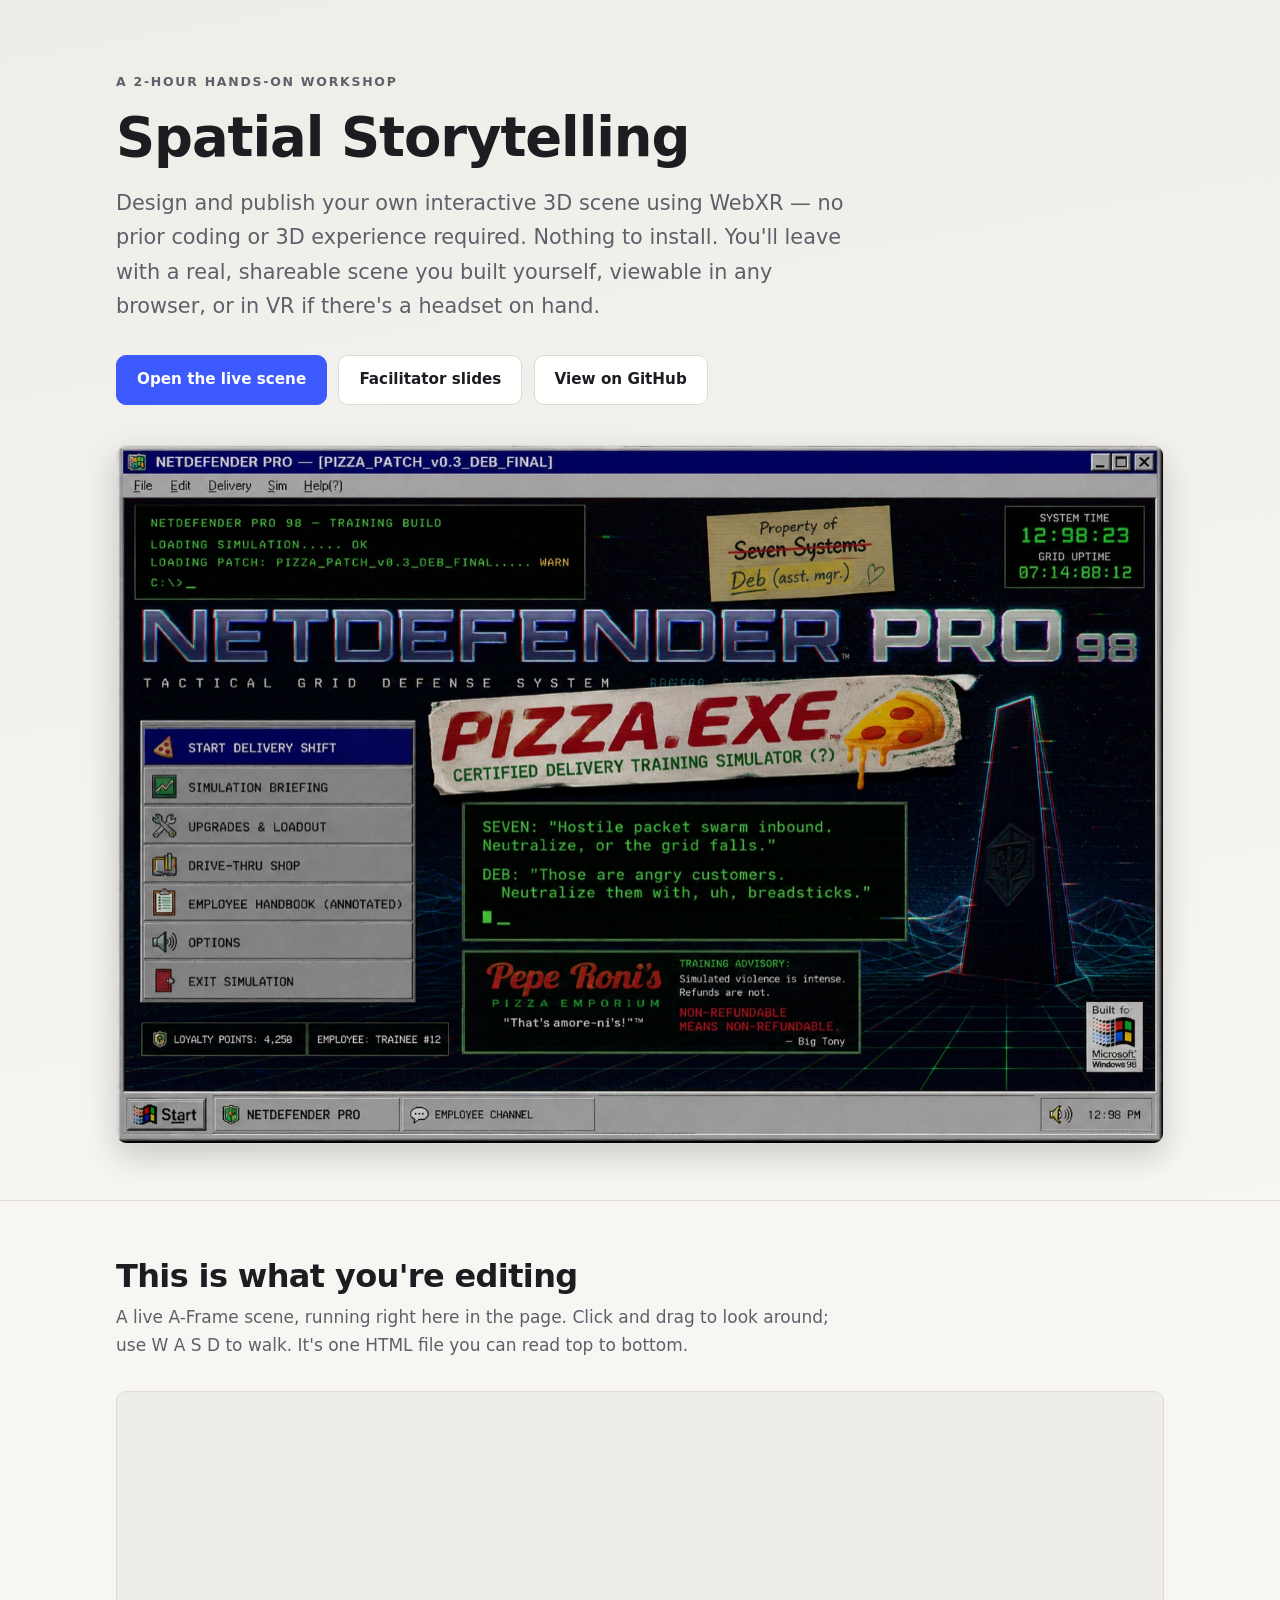
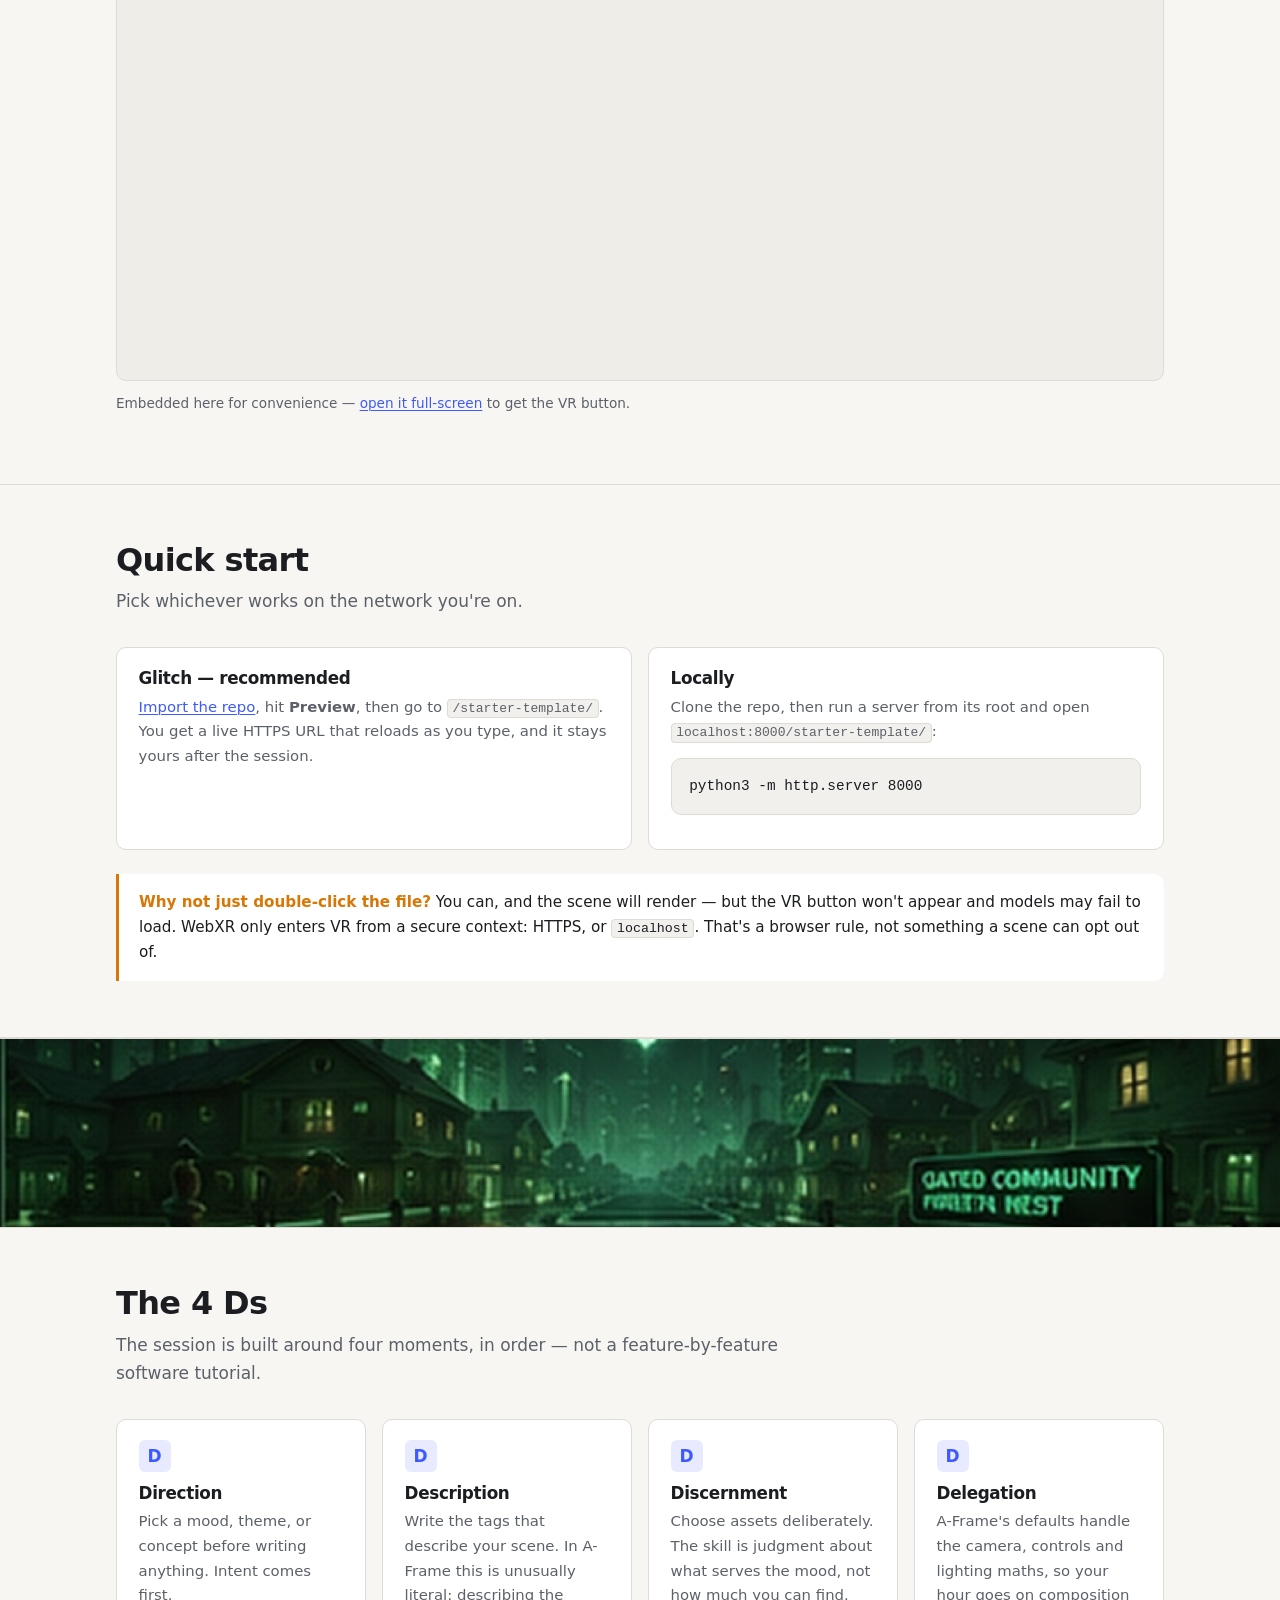
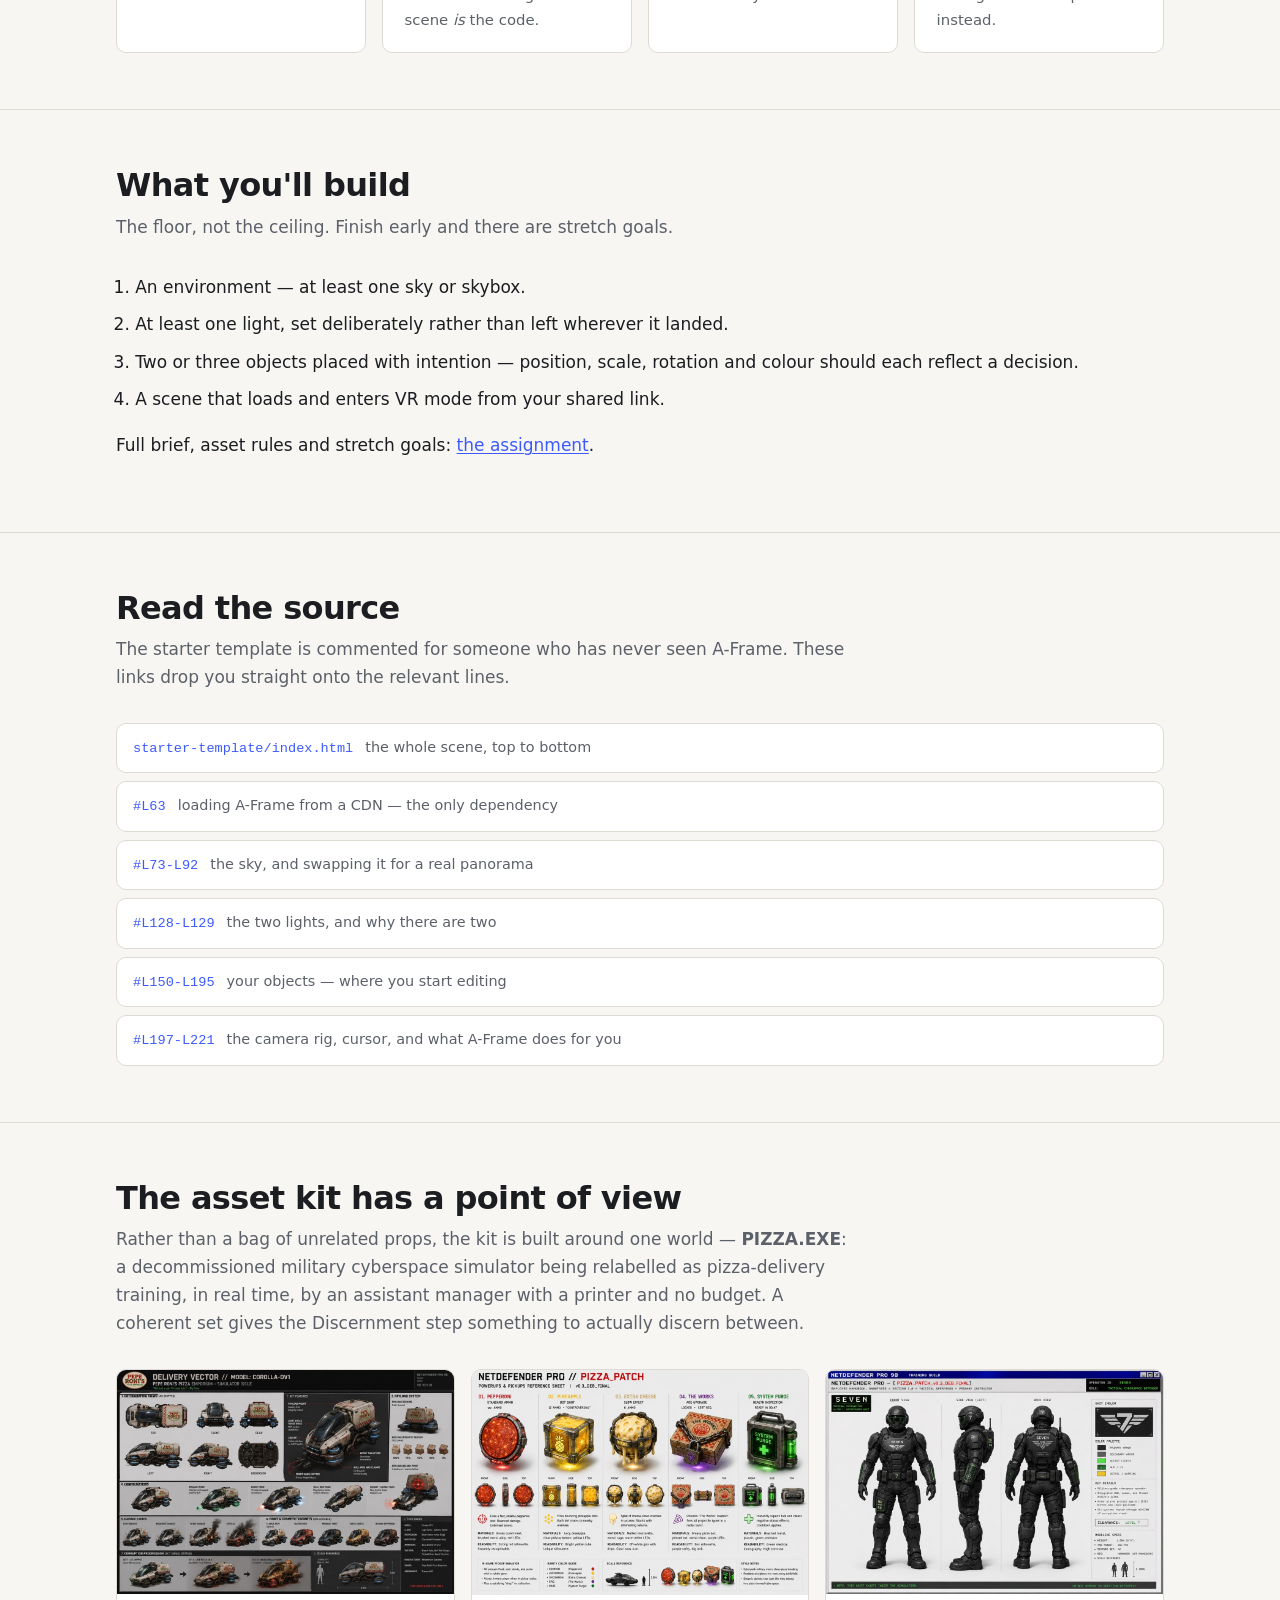
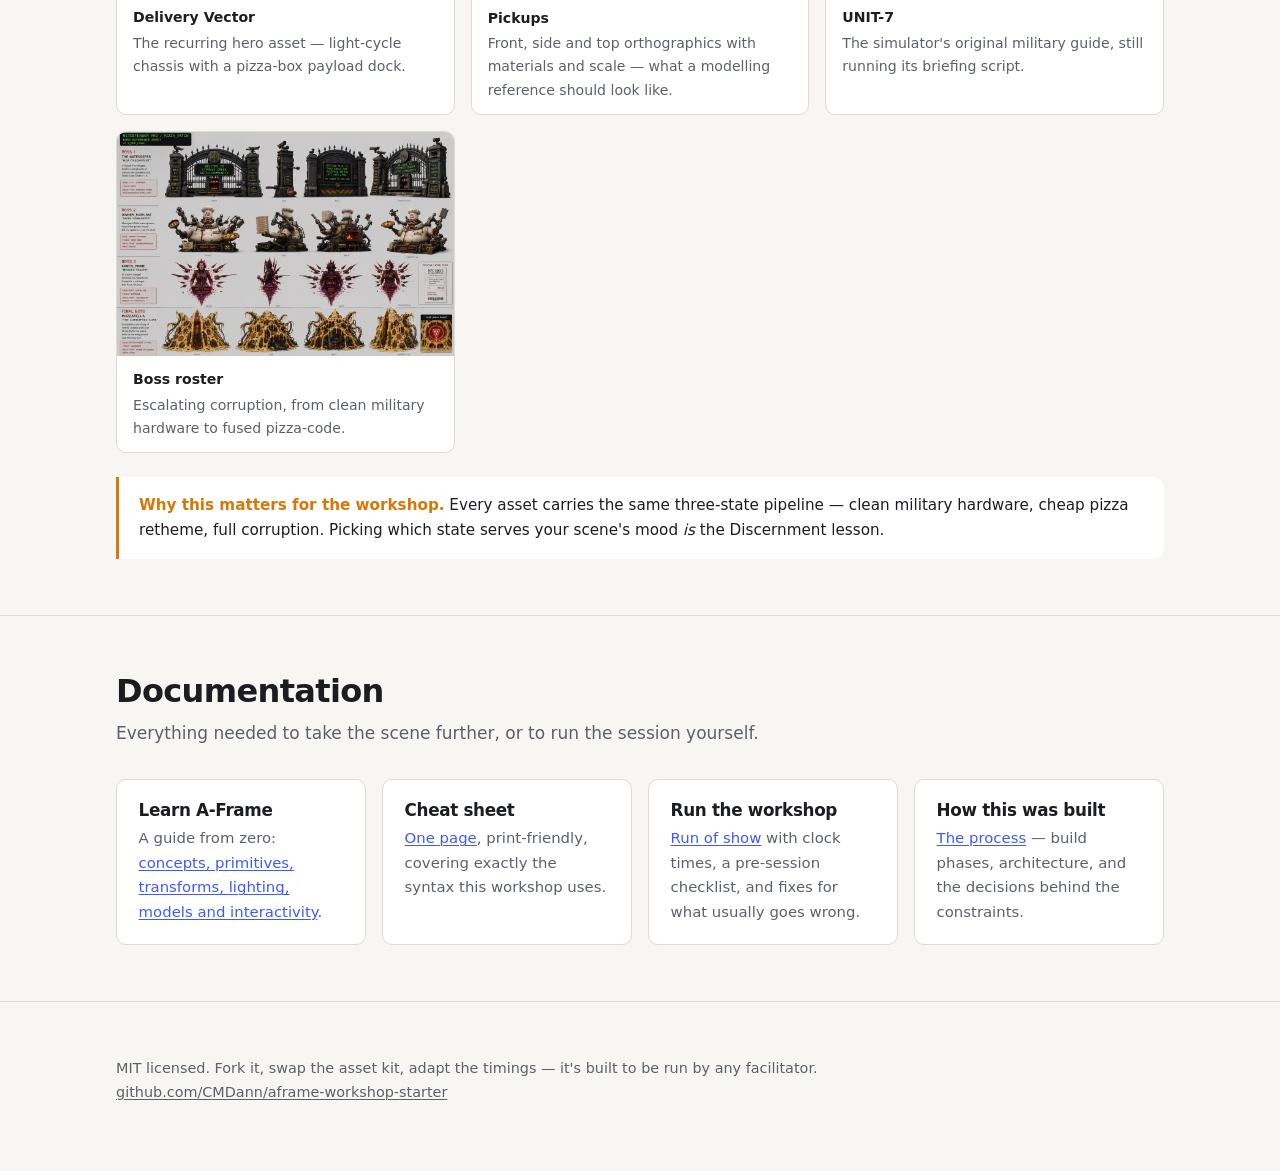
<file: index.html>
<!DOCTYPE html>
<html lang="en">
<head>
<meta charset="utf-8">
<meta name="viewport" content="width=device-width, initial-scale=1">
<title>Spatial Storytelling — Designing Your First WebXR Scene</title>
<meta name="description" content="A 2-hour, hands-on WebXR scene-design workshop using A-Frame. No install, no prior coding experience, and everyone leaves with a shareable 3D scene.">
<link rel="stylesheet" href="site/style.css">
</head>
<body>

<header class="hero">
  <div class="wrap">
    <p class="eyebrow">A 2-hour hands-on workshop</p>
    <h1>Spatial Storytelling</h1>
    <p class="lede">
      Design and publish your own interactive 3D scene using WebXR — no prior coding
      or 3D experience required. Nothing to install. You'll leave with a real,
      shareable scene you built yourself, viewable in any browser, or in VR if
      there's a headset on hand.
    </p>
    <div class="btn-row">
      <a class="btn btn-primary" href="starter-template/">Open the live scene</a>
      <a class="btn" href="slides/">Facilitator slides</a>
      <a class="btn" href="https://github.com/CMDann/aframe-workshop-starter">View on GitHub</a>
    </div>

    <figure class="hero-art">
      <img src="site/img/hero-netdefender.jpg"
           alt="PIZZA.EXE concept art: the NETDEFENDER PRO 98 main menu, a military cyberspace simulator with a PIZZA.EXE sticker taped over its branding">
    </figure>
  </div>
</header>

<section id="demo">
  <div class="wrap">
    <h2>This is what you're editing</h2>
    <p class="section-sub">
      A live A-Frame scene, running right here in the page. Click and drag to look
      around; use W&nbsp;A&nbsp;S&nbsp;D to walk. It's one HTML file you can read top to bottom.
    </p>
    <div class="embed">
      <!-- xr-spatial-tracking is required or VR entry from inside the frame fails -->
      <iframe src="starter-template/"
              title="Live A-Frame starter scene"
              loading="lazy"
              allow="xr-spatial-tracking; fullscreen; gyroscope; accelerometer"></iframe>
    </div>
    <p class="embed-note">
      Embedded here for convenience — <a href="starter-template/">open it full-screen</a>
      to get the VR button.
    </p>
  </div>
</section>

<section id="start">
  <div class="wrap">
    <h2>Quick start</h2>
    <p class="section-sub">Pick whichever works on the network you're on.</p>
    <div class="grid">
      <div class="card">
        <h3>Glitch — recommended</h3>
        <p>
          <a href="https://glitch.com/edit/#!/import/github/CMDann/aframe-workshop-starter">Import the repo</a>,
          hit <strong>Preview</strong>, then go to <code>/starter-template/</code>. You get a live
          HTTPS URL that reloads as you type, and it stays yours after the session.
        </p>
      </div>
      <div class="card">
        <h3>Locally</h3>
        <p>
          Clone the repo, then run a server from its root and open
          <code>localhost:8000/starter-template/</code>:
        </p>
        <pre><code>python3 -m http.server 8000</code></pre>
      </div>
    </div>
    <div class="callout">
      <p>
        <strong>Why not just double-click the file?</strong>
        You can, and the scene will render — but the VR button won't appear and models
        may fail to load. WebXR only enters VR from a secure context: HTTPS, or
        <code>localhost</code>. That's a browser rule, not something a scene can opt out of.
      </p>
    </div>
  </div>
</section>

<div class="strip" role="presentation"></div>

<section id="four-ds">
  <div class="wrap">
    <h2>The 4 Ds</h2>
    <p class="section-sub">
      The session is built around four moments, in order — not a feature-by-feature
      software tutorial.
    </p>
    <div class="grid">
      <div class="card">
        <span class="d-letter">D</span>
        <h3>Direction</h3>
        <p>Pick a mood, theme, or concept before writing anything. Intent comes first.</p>
      </div>
      <div class="card">
        <span class="d-letter">D</span>
        <h3>Description</h3>
        <p>
          Write the tags that describe your scene. In A-Frame this is unusually literal:
          describing the scene <em>is</em> the code.
        </p>
      </div>
      <div class="card">
        <span class="d-letter">D</span>
        <h3>Discernment</h3>
        <p>
          Choose assets deliberately. The skill is judgment about what serves the mood,
          not how much you can find.
        </p>
      </div>
      <div class="card">
        <span class="d-letter">D</span>
        <h3>Delegation</h3>
        <p>
          A-Frame's defaults handle the camera, controls and lighting maths, so your
          hour goes on composition instead.
        </p>
      </div>
    </div>
  </div>
</section>

<section id="build">
  <div class="wrap">
    <h2>What you'll build</h2>
    <p class="section-sub">The floor, not the ceiling. Finish early and there are stretch goals.</p>
    <ol class="steps">
      <li>An environment — at least one sky or skybox.</li>
      <li>At least one light, set deliberately rather than left wherever it landed.</li>
      <li>Two or three objects placed with intention — position, scale, rotation and colour should each reflect a decision.</li>
      <li>A scene that loads and enters VR mode from your shared link.</li>
    </ol>
    <p>
      Full brief, asset rules and stretch goals:
      <a href="https://github.com/CMDann/aframe-workshop-starter/blob/main/docs/assignment.md">the assignment</a>.
    </p>
  </div>
</section>

<section id="source">
  <div class="wrap">
    <h2>Read the source</h2>
    <p class="section-sub">
      The starter template is commented for someone who has never seen A-Frame. These
      links drop you straight onto the relevant lines.
    </p>
    <div class="srclist">
      <a href="https://github.com/CMDann/aframe-workshop-starter/blob/main/starter-template/index.html">
        <span class="path">starter-template/index.html</span>
        <span class="what">the whole scene, top to bottom</span>
      </a>
      <a href="https://github.com/CMDann/aframe-workshop-starter/blob/main/starter-template/index.html#L63">
        <span class="path">#L63</span>
        <span class="what">loading A-Frame from a CDN — the only dependency</span>
      </a>
      <a href="https://github.com/CMDann/aframe-workshop-starter/blob/main/starter-template/index.html#L73-L92">
        <span class="path">#L73-L92</span>
        <span class="what">the sky, and swapping it for a real panorama</span>
      </a>
      <a href="https://github.com/CMDann/aframe-workshop-starter/blob/main/starter-template/index.html#L128-L129">
        <span class="path">#L128-L129</span>
        <span class="what">the two lights, and why there are two</span>
      </a>
      <a href="https://github.com/CMDann/aframe-workshop-starter/blob/main/starter-template/index.html#L150-L195">
        <span class="path">#L150-L195</span>
        <span class="what">your objects — where you start editing</span>
      </a>
      <a href="https://github.com/CMDann/aframe-workshop-starter/blob/main/starter-template/index.html#L197-L221">
        <span class="path">#L197-L221</span>
        <span class="what">the camera rig, cursor, and what A-Frame does for you</span>
      </a>
    </div>
  </div>
</section>

<section id="art">
  <div class="wrap">
    <h2>The asset kit has a point of view</h2>
    <p class="section-sub">
      Rather than a bag of unrelated props, the kit is built around one world —
      <strong>PIZZA.EXE</strong>: a decommissioned military cyberspace simulator being
      relabelled as pizza-delivery training, in real time, by an assistant manager with
      a printer and no budget. A coherent set gives the Discernment step something to
      actually discern between.
    </p>
    <div class="art-grid">
      <figure class="art-card">
        <img src="site/img/art-vector.jpg" alt="Technical reference sheet for the Delivery Vector, a light-cycle style vehicle">
        <figcaption><b>Delivery Vector</b>The recurring hero asset — light-cycle chassis with a pizza-box payload dock.</figcaption>
      </figure>
      <figure class="art-card">
        <img src="site/img/art-powerups.jpg" alt="Reference sheet of five powerup pickups with front, side and top views">
        <figcaption><b>Pickups</b>Front, side and top orthographics with materials and scale — what a modelling reference should look like.</figcaption>
      </figure>
      <figure class="art-card">
        <img src="site/img/art-seven.jpg" alt="Character sheet for UNIT-7, the military AI guide">
        <figcaption><b>UNIT-7</b>The simulator's original military guide, still running its briefing script.</figcaption>
      </figure>
      <figure class="art-card">
        <img src="site/img/art-bosses.jpg" alt="Roster sheet showing the game's boss designs">
        <figcaption><b>Boss roster</b>Escalating corruption, from clean military hardware to fused pizza-code.</figcaption>
      </figure>
    </div>
    <div class="callout">
      <p>
        <strong>Why this matters for the workshop.</strong> Every asset carries the same
        three-state pipeline — clean military hardware, cheap pizza retheme, full corruption.
        Picking which state serves your scene's mood <em>is</em> the Discernment lesson.
      </p>
    </div>
  </div>
</section>

<section id="docs">
  <div class="wrap">
    <h2>Documentation</h2>
    <p class="section-sub">Everything needed to take the scene further, or to run the session yourself.</p>
    <div class="grid">
      <div class="card">
        <h3>Learn A-Frame</h3>
        <p>
          A guide from zero: <a href="https://github.com/CMDann/aframe-workshop-starter/blob/main/docs/aframe/">concepts, primitives,
          transforms, lighting, models and interactivity</a>.
        </p>
      </div>
      <div class="card">
        <h3>Cheat sheet</h3>
        <p>
          <a href="https://github.com/CMDann/aframe-workshop-starter/blob/main/docs/student-cheatsheet.md">One page</a>,
          print-friendly, covering exactly the syntax this workshop uses.
        </p>
      </div>
      <div class="card">
        <h3>Run the workshop</h3>
        <p>
          <a href="https://github.com/CMDann/aframe-workshop-starter/blob/main/docs/facilitator-guide.md">Run of show</a>
          with clock times, a pre-session checklist, and fixes for what usually goes wrong.
        </p>
      </div>
      <div class="card">
        <h3>How this was built</h3>
        <p>
          <a href="https://github.com/CMDann/aframe-workshop-starter/blob/main/docs/process/">The process</a> —
          build phases, architecture, and the decisions behind the constraints.
        </p>
      </div>
    </div>
  </div>
</section>

<footer>
  <div class="wrap">
    <p>
      MIT licensed. Fork it, swap the asset kit, adapt the timings — it's built to be
      run by any facilitator.
      <br>
      <a href="https://github.com/CMDann/aframe-workshop-starter">github.com/CMDann/aframe-workshop-starter</a>
    </p>
  </div>
</footer>

</body>
</html>
</file>
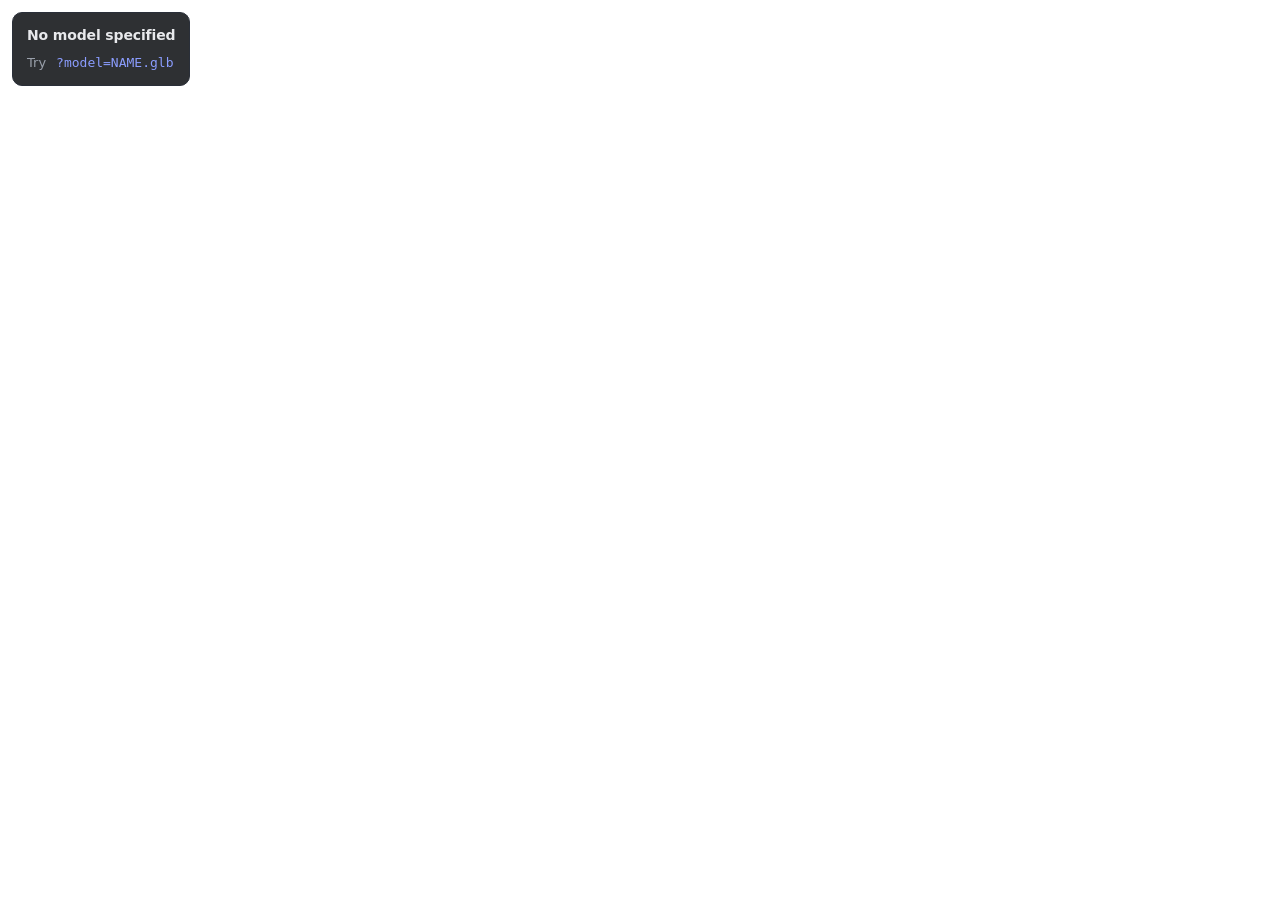
<file: asset-kit/preview.html>
<!DOCTYPE html>
<html lang="en">
<head>
<meta charset="utf-8">
<meta name="viewport" content="width=device-width, initial-scale=1">
<title>Asset Preview — PIZZA.EXE kit</title>

<!--
  Asset inspection harness.

  Loads any model from models/ by query string:

      preview.html?model=PIZZA_EXE_CRT_diorama.glb

  Shows it on a 1-metre grid next to a 1.8 m human-height reference, with a
  readout of its real dimensions. Wrong scale is the most common glTF export
  fault (see docs/aframe/05-models.md), and it is very hard to eyeball without
  something known-sized standing beside it.

  Optional query params:
      &scale=0.5      multiply the model
      &spin=0         turn the turntable off
      &bg=222233      background colour
-->

<script src="https://aframe.io/releases/1.8.0/aframe.min.js"></script>
<style>
  body { margin: 0; font-family: ui-sans-serif, system-ui, sans-serif; }

  #hud {
    position: fixed; top: 0; left: 0; z-index: 10;
    margin: 12px;
    padding: 12px 14px;
    background: rgba(12,14,18,0.86);
    color: #e8e9ec;
    border: 1px solid #2a2f39;
    border-radius: 10px;
    font-size: 13px;
    line-height: 1.55;
    max-width: 22rem;
  }
  #hud h1 { margin: 0 0 6px; font-size: 14px; letter-spacing: -0.01em; }
  #hud dl { margin: 0; display: grid; grid-template-columns: auto 1fr; gap: 2px 10px; }
  #hud dt { color: #9aa0ab; }
  #hud dd { margin: 0; font-family: ui-monospace, Menlo, monospace; }
  #hud .warn { color: #fbbf24; }
  #hud .err  { color: #ff6b6b; }
  #hud code { color: #8b9dff; }
</style>
</head>
<body>

<div id="hud">
  <h1 id="title">Loading…</h1>
  <dl id="stats"></dl>
</div>

<a-scene renderer="colorManagement: true; antialias: true" background="color: #222233">

  <!-- Even, neutral lighting — this is an inspection rig, not a beauty shot.
       The goal is to read the form and catch problems, not to flatter it. -->
  <a-light type="ambient" color="#ffffff" intensity="0.55"></a-light>
  <a-light type="directional" color="#ffffff" intensity="0.9" position="-2 4 3"></a-light>
  <a-light type="directional" color="#aab6ff" intensity="0.35" position="3 2 -2"></a-light>

  <!-- 1 metre grid. Each square is exactly 1 m, so scale is readable at a glance. -->
  <a-entity id="grid"></a-entity>

  <!-- 1.8 m human reference, same trick the concept sheets use -->
  <a-entity id="human" position="-1.6 0 0.9">
    <a-cylinder height="1.8" radius="0.17" position="0 0.9 0"
                color="#3d5afe" opacity="0.32" material="transparent: true"></a-cylinder>
    <a-text value="1.8 m" color="#8b9dff" align="center"
            position="0 1.95 0" width="4"></a-text>
  </a-entity>

  <!-- The model under inspection -->
  <a-entity id="turntable" position="0 0 0">
    <a-entity id="model"></a-entity>
  </a-entity>

  <a-entity id="rig" position="0 1.5 4.5">
    <a-entity camera look-controls wasd-controls="acceleration: 40">
      <a-cursor color="#ffffff"></a-cursor>
    </a-entity>
  </a-entity>
</a-scene>

<script>
  const q = new URLSearchParams(location.search);
  const file  = q.get('model');
  const scale = parseFloat(q.get('scale') || '1');
  const spin  = q.get('spin') !== '0';
  const bg    = q.get('bg');

  const title = document.getElementById('title');
  const stats = document.getElementById('stats');

  function row(k, v, cls) {
    stats.insertAdjacentHTML('beforeend',
      `<dt>${k}</dt><dd class="${cls || ''}">${v}</dd>`);
  }

  if (bg) document.querySelector('a-scene').setAttribute('background', 'color: #' + bg);

  // Build the 1 m grid in code rather than hand-writing 40 lines of tags.
  (function buildGrid() {
    const g = document.getElementById('grid');
    const N = 6;  // metres either side of origin
    for (let i = -N; i <= N; i++) {
      for (const axis of ['x', 'z']) {
        const line = document.createElement('a-box');
        const major = i === 0;
        line.setAttribute('color', major ? '#5a6272' : '#333a47');
        line.setAttribute('depth', axis === 'x' ? N * 2 : 0.012);
        line.setAttribute('width', axis === 'x' ? 0.012 : N * 2);
        line.setAttribute('height', 0.012);
        line.setAttribute('position',
          axis === 'x' ? `${i} 0 0` : `0 0 ${i}`);
        g.appendChild(line);
      }
    }
  })();

  if (!file) {
    title.textContent = 'No model specified';
    stats.innerHTML = '<dt>Try</dt><dd><code>?model=NAME.glb</code></dd>';
  } else {
    title.textContent = file;
    const el = document.getElementById('model');
    el.setAttribute('gltf-model', 'models/' + file);
    if (scale !== 1) el.setAttribute('scale', `${scale} ${scale} ${scale}`);
    if (spin) {
      document.getElementById('turntable').setAttribute('animation',
        'property: rotation; to: 0 360 0; loop: true; dur: 18000; easing: linear');
    }

    el.addEventListener('model-error', (e) => {
      title.innerHTML = 'Failed to load';
      row('Path', 'models/' + file, 'err');
      row('Hint', 'Check the filename and that the file is actually there.', 'err');
    });

    el.addEventListener('model-loaded', () => {
      const obj = el.getObject3D('mesh');
      const box = new THREE.Box3().setFromObject(obj);
      const s = box.getSize(new THREE.Vector3());
      const m = (n) => n.toFixed(2) + ' m';

      let tris = 0, meshes = 0, mats = new Set();
      obj.traverse((n) => {
        if (n.isMesh) {
          meshes++;
          mats.add(n.material && n.material.name);
          const g = n.geometry;
          if (g) tris += (g.index ? g.index.count : g.attributes.position.count) / 3;
        }
      });

      row('Width (X)',  m(s.x));
      row('Height (Y)', m(s.y));
      row('Depth (Z)',  m(s.z));
      row('Floor at Y', box.min.y.toFixed(3),
          Math.abs(box.min.y) > 0.05 ? 'warn' : '');
      row('Meshes', meshes);
      row('Materials', mats.size);
      row('Triangles', Math.round(tris).toLocaleString(),
          tris > 50000 ? 'warn' : '');

      // Frame the camera to whatever we just loaded: a 3/4 view, looking
      // slightly down at the model's centre. Without this an asset that is
      // wide and flat (a desk scene) or tiny (a pickup) frames terribly.
      const maxDim = Math.max(s.x, s.y, s.z);
      const centre = box.getCenter(new THREE.Vector3());
      const dist = maxDim * 0.62 + 0.45;
      const eyeX = centre.x + dist * 0.62;
      const eyeY = centre.y + maxDim * 0.30;
      const eyeZ = centre.z + dist;

      document.getElementById('rig')
        .setAttribute('position', `${eyeX} ${eyeY} ${eyeZ}`);

      // Aim at the model's centre.
      //
      // Setting the camera's `rotation` attribute does NOT work here:
      // look-controls has already initialised and overwrites it every tick
      // from its own yaw/pitch objects. Drive those directly instead, which
      // also means a drag continues smoothly from this angle rather than
      // snapping back to zero on first mouse-down.
      const lc = document.querySelector('[camera]').components['look-controls'];
      if (lc) {
        const dx = eyeX - centre.x, dy = eyeY - centre.y, dz = eyeZ - centre.z;
        lc.yawObject.rotation.y   = Math.atan2(dx, dz);
        lc.pitchObject.rotation.x = -Math.atan2(dy, Math.hypot(dx, dz));
      }
    });
  }
</script>
</body>
</html>
</file>
<file: site/style.css>
/* ==========================================================================
   Shared design tokens + landing page styles.

   Hand-written, no framework, no build step — same constraint the scenes
   run under. The deck (site/deck.css) pulls the same tokens so the
   presentation and the site read as one system.
   ========================================================================== */

:root {
  --bg:          #f7f6f3;
  --surface:     #ffffff;
  --surface-alt: #efede8;
  --text:        #1b1d21;
  --muted:       #5c6069;
  --border:      #dedbd4;
  --accent:      #3d5afe;
  --accent-soft: #e8ebff;
  --warm:        #d97706;
  --code-bg:     #f2f0ec;

  --maxw: 68rem;
  --radius: 10px;
  --font: ui-sans-serif, system-ui, -apple-system, "Segoe UI", Roboto, sans-serif;
  --mono: ui-monospace, SFMono-Regular, Menlo, Consolas, monospace;
}

@media (prefers-color-scheme: dark) {
  :root {
    --bg:          #0e1014;
    --surface:     #171a20;
    --surface-alt: #1e222a;
    --text:        #e8e9ec;
    --muted:       #9aa0ab;
    --border:      #2a2f39;
    --accent:      #8b9dff;
    --accent-soft: #1c2340;
    --warm:        #fbbf24;
    --code-bg:     #12151a;
  }
}

* { box-sizing: border-box; }

body {
  margin: 0;
  background: var(--bg);
  color: var(--text);
  font-family: var(--font);
  font-size: 17px;
  line-height: 1.65;
  -webkit-font-smoothing: antialiased;
}

.wrap { max-width: var(--maxw); margin: 0 auto; padding: 0 1.25rem; }

a { color: var(--accent); text-decoration-thickness: 1px; text-underline-offset: 2px; }
a:hover { text-decoration-thickness: 2px; }

code {
  font-family: var(--mono);
  font-size: 0.875em;
  background: var(--code-bg);
  border: 1px solid var(--border);
  border-radius: 4px;
  padding: 0.1em 0.35em;
}

pre {
  background: var(--code-bg);
  border: 1px solid var(--border);
  border-radius: var(--radius);
  padding: 1rem 1.1rem;
  overflow-x: auto;           /* wide code scrolls itself, never the page */
  font-size: 0.9rem;
  line-height: 1.55;
}
pre code { background: none; border: 0; padding: 0; font-size: inherit; }

h1, h2, h3 { line-height: 1.2; letter-spacing: -0.02em; }

/* ---------- hero ---------- */

.hero {
  background: linear-gradient(170deg, var(--surface-alt), var(--bg));
  border-bottom: 1px solid var(--border);
  padding: 4.5rem 0 3.5rem;
}
.eyebrow {
  font-size: 0.78rem;
  letter-spacing: 0.14em;
  text-transform: uppercase;
  color: var(--muted);
  font-weight: 600;
  margin: 0 0 0.75rem;
}
.hero h1 { font-size: clamp(2rem, 5.5vw, 3.4rem); margin: 0 0 1rem; }
.lede { font-size: clamp(1.05rem, 2.2vw, 1.3rem); color: var(--muted); max-width: 46rem; margin: 0 0 2rem; }

.btn-row { display: flex; flex-wrap: wrap; gap: 0.7rem; }
.btn {
  display: inline-block;
  padding: 0.7rem 1.25rem;
  border-radius: var(--radius);
  border: 1px solid var(--border);
  background: var(--surface);
  color: var(--text);
  font-weight: 600;
  font-size: 0.95rem;
  text-decoration: none;
}
.btn:hover { border-color: var(--accent); }
.btn-primary { background: var(--accent); border-color: var(--accent); color: #fff; }
@media (prefers-color-scheme: dark) { .btn-primary { color: #0e1014; } }
.btn-primary:hover { filter: brightness(1.08); }

/* ---------- sections ---------- */

section { padding: 3.5rem 0; border-bottom: 1px solid var(--border); }
section > .wrap > h2 { font-size: clamp(1.5rem, 3.2vw, 2rem); margin: 0 0 0.5rem; }
.section-sub { color: var(--muted); margin: 0 0 2rem; max-width: 46rem; }

/* ---------- live embed ---------- */

.embed {
  position: relative;
  border: 1px solid var(--border);
  border-radius: var(--radius);
  overflow: hidden;
  background: var(--surface-alt);
  aspect-ratio: 16 / 9;
}
.embed iframe { width: 100%; height: 100%; border: 0; display: block; }
.embed-note { font-size: 0.85rem; color: var(--muted); margin-top: 0.7rem; }

/* ---------- cards ---------- */

.grid { display: grid; gap: 1rem; grid-template-columns: repeat(auto-fit, minmax(15rem, 1fr)); }
.card {
  background: var(--surface);
  border: 1px solid var(--border);
  border-radius: var(--radius);
  padding: 1.25rem 1.35rem;
}
.card h3 { margin: 0 0 0.4rem; font-size: 1.05rem; }
.card p { margin: 0; color: var(--muted); font-size: 0.93rem; }
.card .d-letter {
  display: inline-grid;
  place-items: center;
  width: 2rem; height: 2rem;
  border-radius: 6px;
  background: var(--accent-soft);
  color: var(--accent);
  font-weight: 700;
  margin-bottom: 0.7rem;
}

/* ---------- steps ---------- */

ol.steps { padding-left: 1.2rem; }
ol.steps li { margin-bottom: 0.6rem; }

/* ---------- source links table ---------- */

.srclist { display: grid; gap: 0.5rem; }
.srclist a {
  display: flex;
  flex-wrap: wrap;
  gap: 0.25rem 0.75rem;
  align-items: baseline;
  padding: 0.75rem 1rem;
  background: var(--surface);
  border: 1px solid var(--border);
  border-radius: var(--radius);
  text-decoration: none;
  color: var(--text);
}
.srclist a:hover { border-color: var(--accent); }
.srclist .path { font-family: var(--mono); font-size: 0.85rem; color: var(--accent); }
.srclist .what { color: var(--muted); font-size: 0.9rem; }

/* ---------- callout ---------- */

.callout {
  border-left: 3px solid var(--warm);
  background: var(--surface);
  border-radius: 0 var(--radius) var(--radius) 0;
  padding: 1rem 1.25rem;
  margin: 1.5rem 0 0;
}
.callout p { margin: 0; font-size: 0.95rem; }
.callout strong { color: var(--warm); }

/* ---------- footer ---------- */

footer { padding: 2.5rem 0 3.5rem; color: var(--muted); font-size: 0.9rem; }
footer a { color: var(--muted); }

@media (max-width: 40rem) {
  body { font-size: 16px; }
  .hero { padding: 3rem 0 2.5rem; }
  section { padding: 2.5rem 0; }
}

/* ==========================================================================
   PIZZA.EXE art-direction visuals
   ========================================================================== */

/* Full-bleed environment strip used as a section divider */
.strip {
  height: 190px;
  background-image: url("img/strip-district01.jpg");
  background-size: cover;
  background-position: center;
  border-top: 1px solid var(--border);
  border-bottom: 1px solid var(--border);
}

.hero-art {
  margin-top: 2.5rem;
  border: 1px solid var(--border);
  border-radius: var(--radius);
  overflow: hidden;
  line-height: 0;
  box-shadow: 0 12px 32px rgb(0 0 0 / 0.18);
}
.hero-art img { width: 100%; height: auto; }

/* Gallery of concept sheets */
.art-grid {
  display: grid;
  gap: 1rem;
  grid-template-columns: repeat(auto-fit, minmax(17rem, 1fr));
}
.art-card {
  background: var(--surface);
  border: 1px solid var(--border);
  border-radius: var(--radius);
  overflow: hidden;
}
.art-card img { width: 100%; height: auto; display: block; }
.art-card figcaption {
  padding: 0.75rem 1rem;
  font-size: 0.88rem;
  color: var(--muted);
}
.art-card figcaption b { color: var(--text); display: block; margin-bottom: 0.15rem; }
figure { margin: 0; }
</file>
